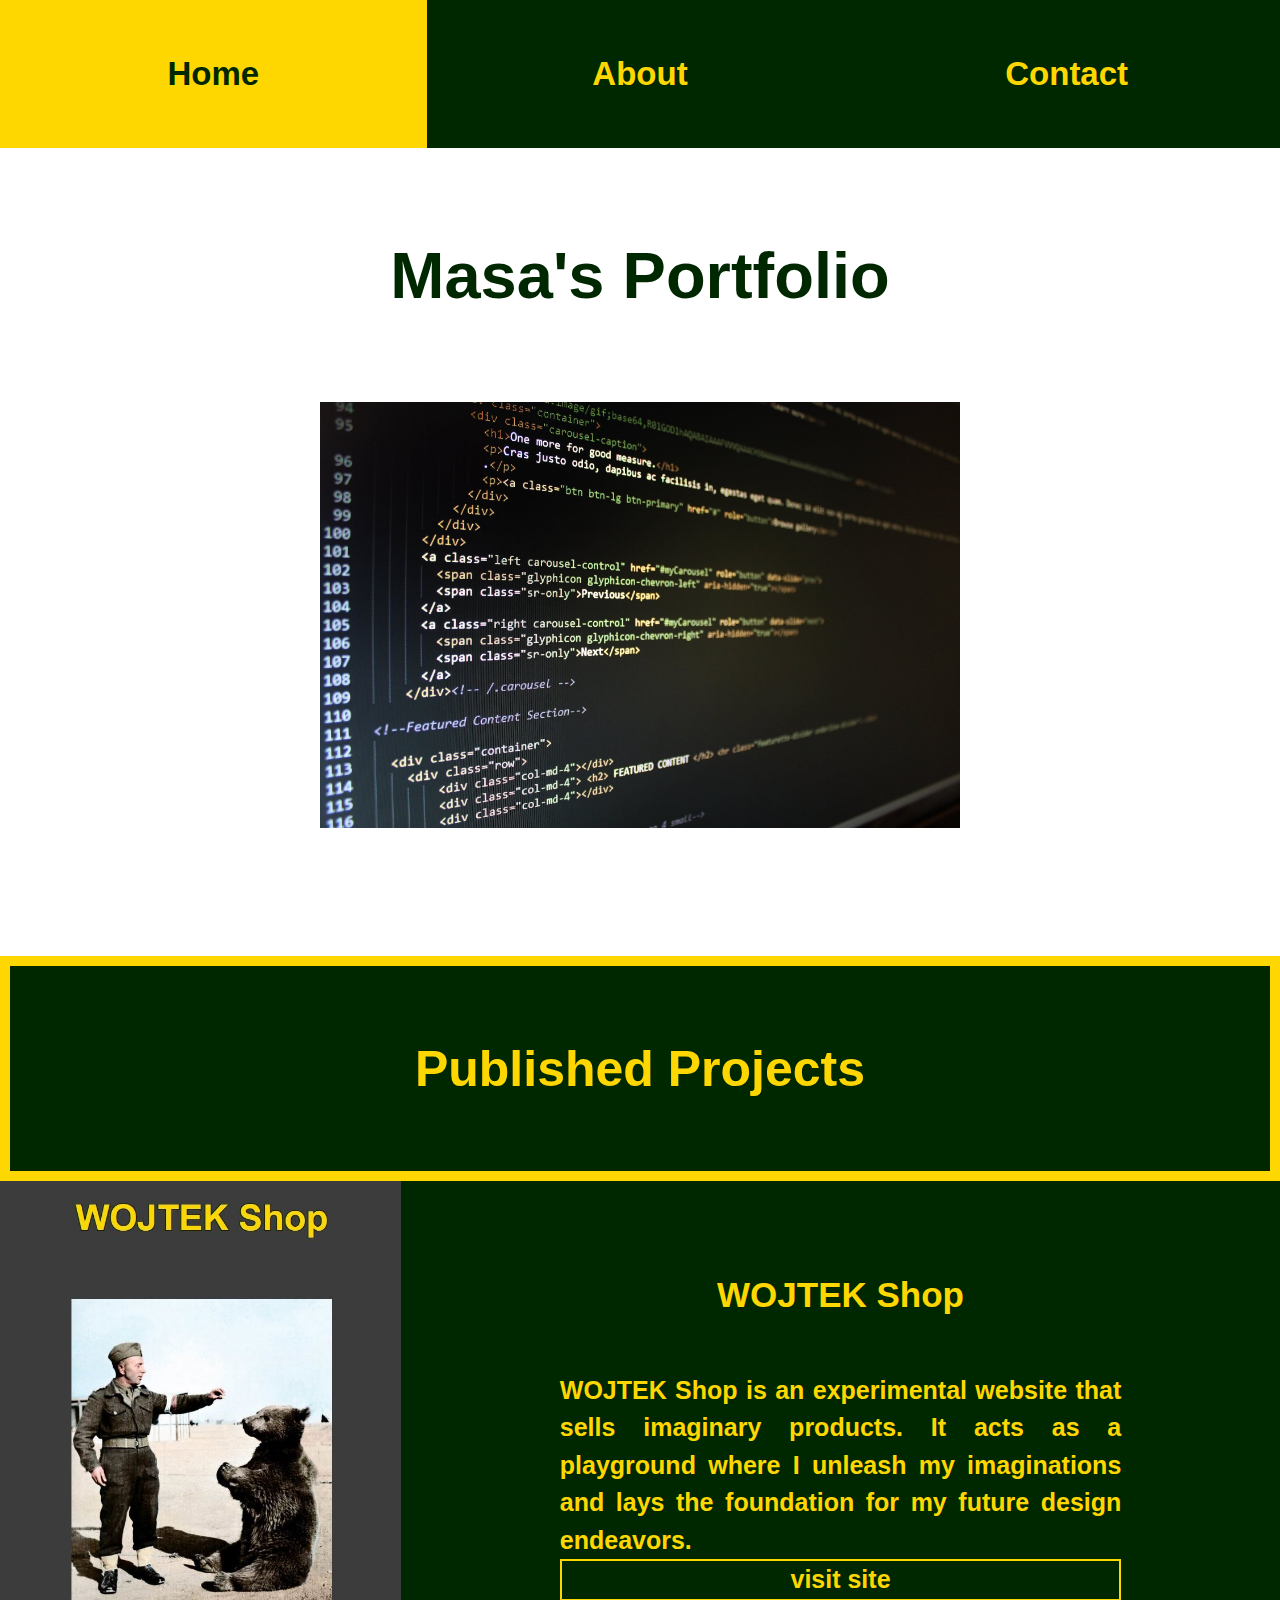
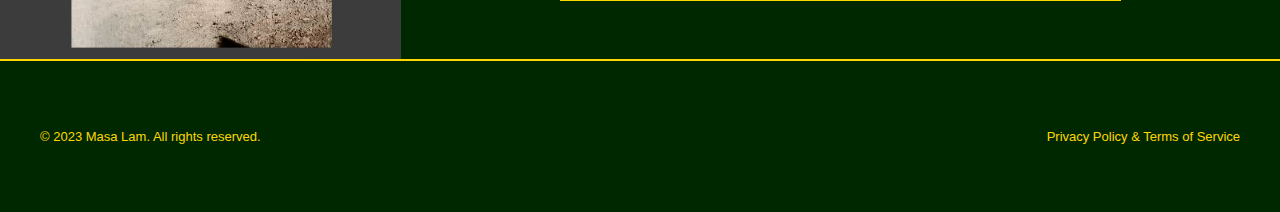
<file: index.html>
<!DOCTYPE html>
<html lang="en">
  <head>
    <meta charset="UTF-8" />
    <meta http-equiv="X-UA-Compatible" content="IE=edge" />
    <meta name="author" content="Herr von Breslau" />
    <title>Home</title>
    <link rel="stylesheet" href="styles.css" />
  </head>
  <body>
    <header>
      <ul class="nav">
        <li><a href="index.html">Home</a></li>
        <li><a href="about.html">About</a></li>
        <li><a href="contact.html">Contact</a></li>
      </ul>
    </header>
    <h1 class="title" style="font-size: 65px">Masa's Portfolio</h1>
    <img
      src="images/htmlcode.jpeg"
      style="display: block; margin-left: auto; margin-right: auto; width: 50%"
      alt="HTML code"
    />
    <div class="flexContainer" style="border: 10px solid gold; margin-top: 10%">
      <div class="wideSection" style="border-bottom: 0">
        <h2 style="font-size: 50px; margin-top: 3%; margin-bottom: 3%">
          Published Projects
        </h2>
      </div>
    </div>
    <div class="flexContainer">
      <div class="narrowSection">
        <img src="images/wojtekshop.jpg" alt="WOJTEK Shop" />
      </div>
      <div class="wideSection">
        <h2>WOJTEK Shop</h2>
        <h3>
          WOJTEK Shop is an experimental website that sells imaginary products.
          It acts as a playground where I unleash my imaginations and lays the
          foundation for my future design endeavors.
          <a href="https://helmuth-von-moltke.github.io/wojtekshop.github.io/"
            >visit site
          </a>
        </h3>
      </div>
    </div>
    <footer style="margin-top: 0">
      <div class="footerContainer">
        <div class="left">
          <p>&copy; 2023 Masa Lam. All rights reserved.</p>
        </div>
        <div class="right">
          <a href="pt.html">Privacy Policy & Terms of Service</a>
        </div>
      </div>
    </footer>
  </body>
</html>
</file>
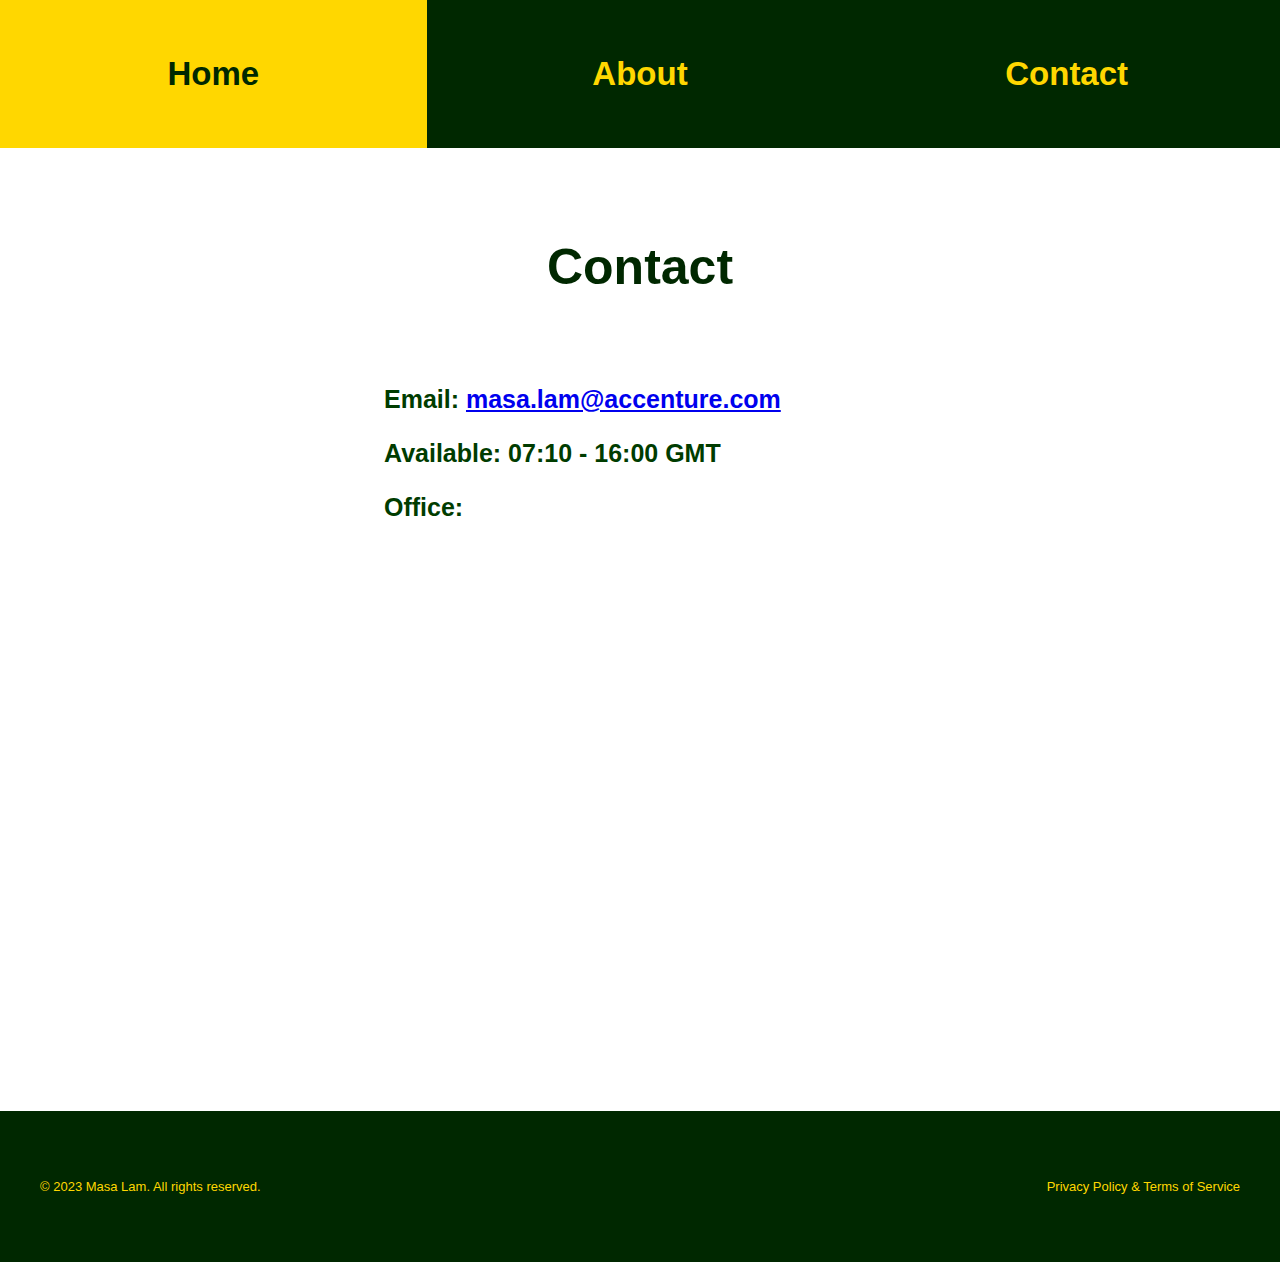
<file: contact.html>
<!DOCTYPE html>
<html lang="en">
  <head>
    <meta charset="UTF-8" />
    <meta http-equiv="X-UA-Compatible" content="IE=edge" />
    <meta name="author" content="Herr von Breslau" />
    <title>Contact</title>
    <link rel="stylesheet" href="styles.css" />
  </head>
  <body>
    <header>
      <ul class="nav">
        <li><a href="index.html">Home</a></li>
        <li><a href="about.html">About</a></li>
        <li><a href="contact.html">Contact</a></li>
      </ul>
    </header>
    <h1 class="title">Contact</h1>
    <div class="justifiedText" style="margin-left: 30%">
      <p>
        Email:
        <a href="mailto:masa.lam@accenture.com">masa.lam@accenture.com</a>
      </p>
      <p>Available: 07:10 - 16:00 GMT</p>
      <p>Office:</p>
    </div>
    <div class="map">
      <iframe
        src="https://www.google.com/maps/embed?pb=!1m18!1m12!1m3!1d2702.206730090746!2d8.53631979678956!3d47.368883499999974!2m3!1f0!2f0!3f0!3m2!1i1024!2i768!4f13.1!3m3!1m2!1s0x479aa0aa820311d1%3A0x4008d94a1ec29d60!2sAccenture!5e0!3m2!1sen!2sch!4v1691589023934!5m2!1sen!2sch"
        width="750"
        height="500"
        style="border: 0"
      ></iframe>
    </div>
    <footer>
      <div class="footerContainer">
        <div class="left">
          <p>&copy; 2023 Masa Lam. All rights reserved.</p>
        </div>
        <div class="right">
          <a href="pt.html">Privacy Policy & Terms of Service</a>
        </div>
      </div>
    </footer>
  </body>
</html>
</file>
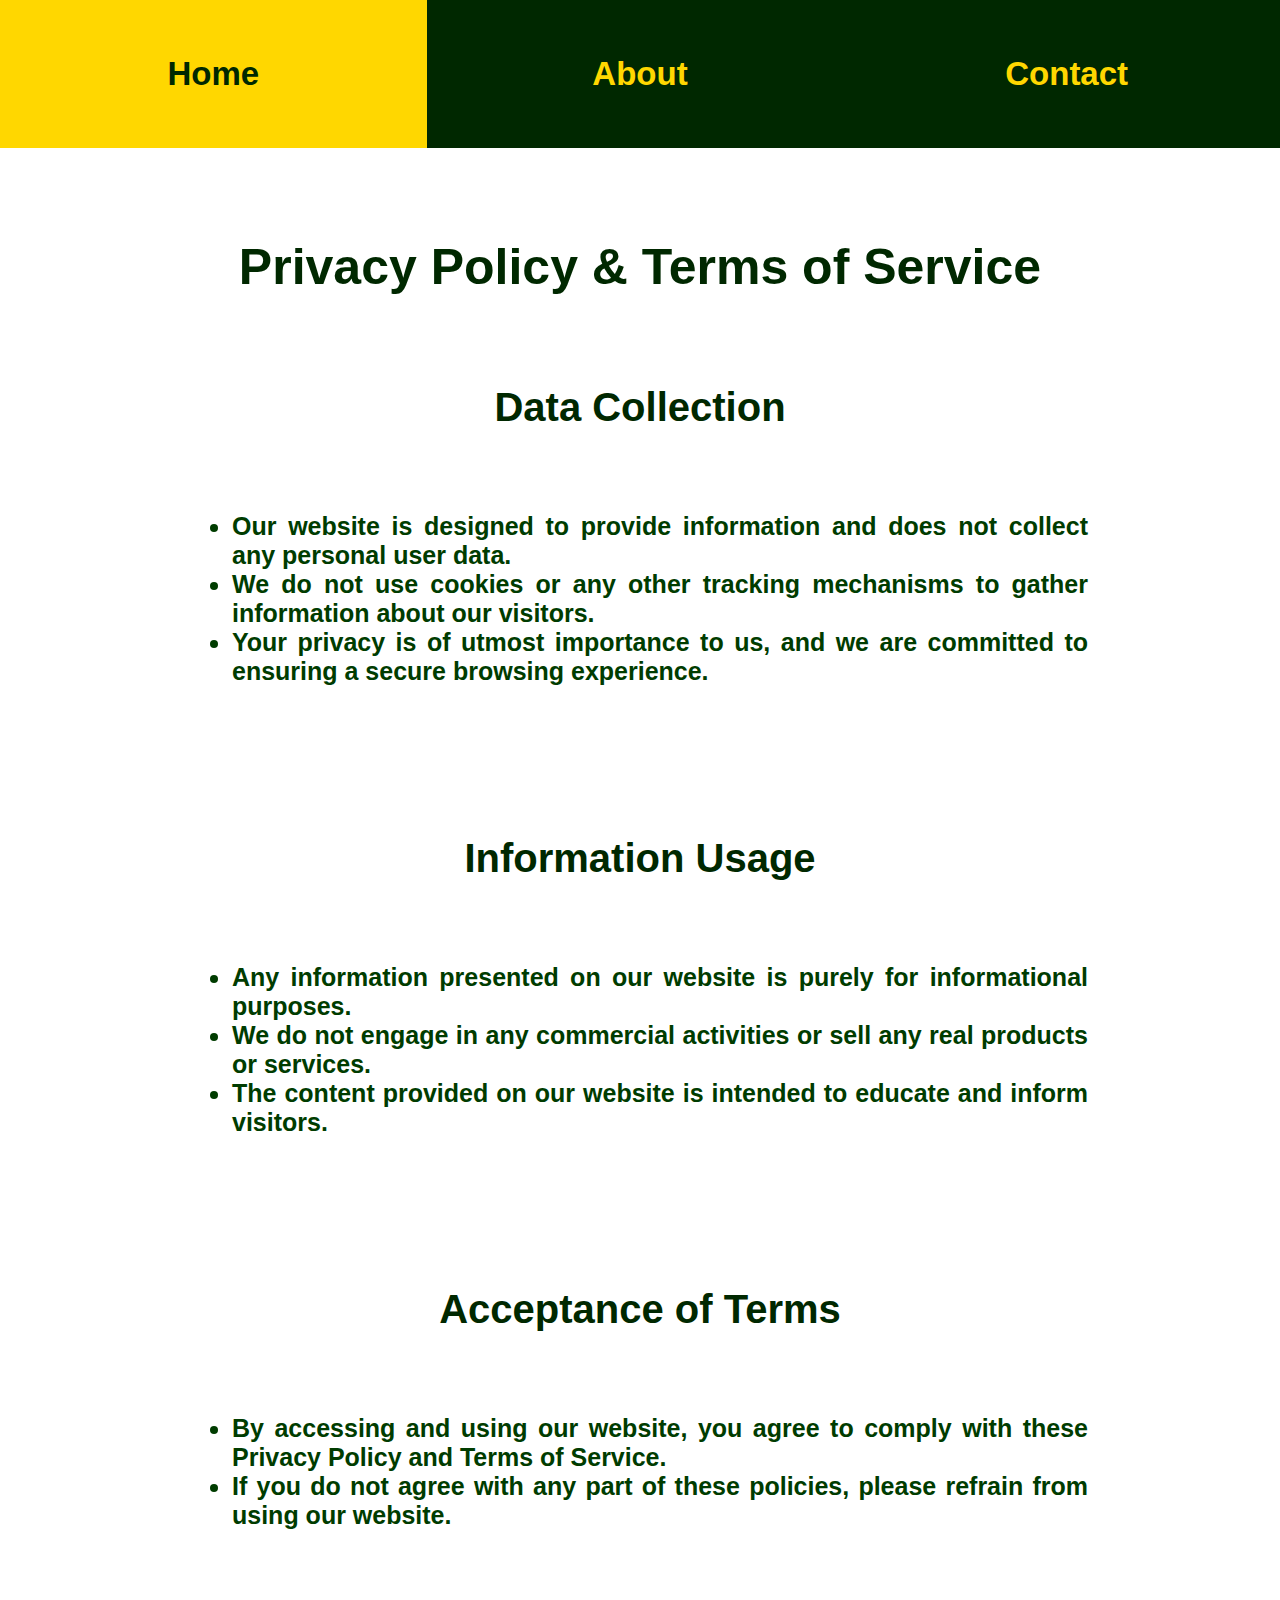
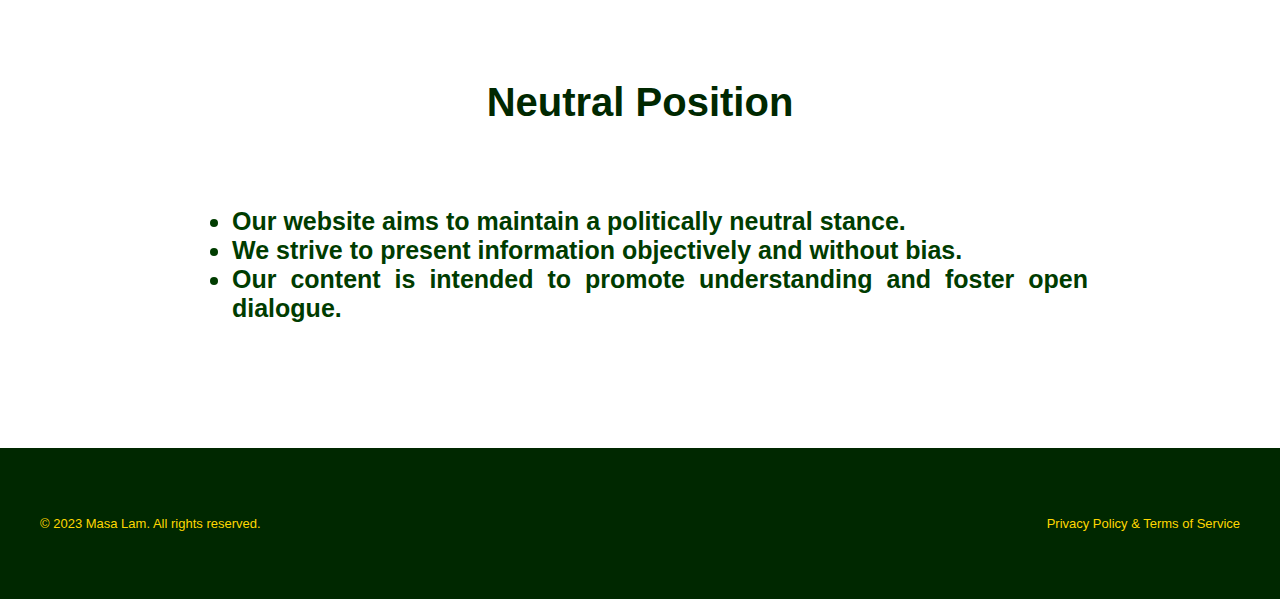
<file: pt.html>
<!DOCTYPE html>
<html lang="en">
  <head>
    <meta charset="UTF-8" />
    <meta http-equiv="X-UA-Compatible" content="IE=edge" />
    <meta name="author" content="Herr von Breslau" />
    <title>Privacy Policy & Terms of Service</title>
    <link rel="stylesheet" href="styles.css" />
  </head>
  <body>
    <header>
      <ul class="nav">
        <li><a href="index.html">Home</a></li>
        <li><a href="about.html">About</a></li>
        <li><a href="contact.html">Contact</a></li>
      </ul>
    </header>
    <h1 class="title">Privacy Policy & Terms of Service</h1>
    <h2 class="smallTitle" style="margin-bottom: 3%;">Data Collection</h2>
    <br />
    <h3 class="justifiedText">
      <ul>
        <li>
          Our website is designed to provide information and does not collect
          any personal user data.
        </li>
        <li>
          We do not use cookies or any other tracking mechanisms to gather
          information about our visitors.
        </li>
        <li>
          Your privacy is of utmost importance to us, and we are committed to
          ensuring a secure browsing experience.
        </li>
      </ul>
    </h3>
    <br /><br />
    <h2 class="smallTitle" style="margin-bottom: 3%;">Information Usage</h2>
    <br />
    <h3 class="justifiedText">
      <ul>
        <li>
          Any information presented on our website is purely for informational
          purposes.
        </li>
        <li>
          We do not engage in any commercial activities or sell any real
          products or services.
        </li>
        <li>
          The content provided on our website is intended to educate and inform
          visitors.
        </li>
      </ul>
    </h3>
    <br /><br />
    <h2 class="smallTitle" style="margin-bottom: 3%;">Acceptance of Terms</h2>
    <br />
    <h3 class="justifiedText">
      <ul>
        <li>
          By accessing and using our website, you agree to comply with these
          Privacy Policy and Terms of Service.
        </li>
        <li>
          If you do not agree with any part of these policies, please refrain
          from using our website.
        </li>
      </ul>
    </h3>
    <br /><br />
    <h2 class="smallTitle" style="margin-bottom: 3%;">Neutral Position</h2>
    <br />
    <h3 class="justifiedText">
      <ul>
        <li>Our website aims to maintain a politically neutral stance.</li>
        <li>We strive to present information objectively and without bias.</li>
        <li>
          Our content is intended to promote understanding and foster open
          dialogue.
        </li>
      </ul>
    </h3>
    <br /><br />
    <footer>
      <div class="footerContainer">
        <div class="left">
          <p>&copy; 2023 Masa Lam. All rights reserved.</p>
        </div>
        <div class="right">
          <a href="pt.html">Privacy Policy & Terms of Service</a>
        </div>
      </div>
    </footer>
  </body>
</html>
</file>
<file: styles.css>
body {
  margin: 0;
  padding: 0;
  background-color: rgb(255, 255, 255);
  font-family: Arial, Helvetica, sans-serif;
}

header {
  background-color: rgb(0, 40, 0);
  color: gold;
  margin-bottom: 5%;
}

.nav {
  margin: 0;
  display: grid;
  grid-template-columns: repeat(auto-fit, minmax(0, 1fr));
  list-style-type: none;
  justify-content: center;
  padding: 0;
}

.nav li a {
  font-size: 33px;
  justify-content: center;
  color: gold;
  display: flex;
  padding-top: 55px;
  padding-bottom: 55px;
  text-decoration: none;
  background-color: rgb(0, 40, 0);
  cursor: pointer;
  transition: background-color 0.5s, color 0.5s;
  font-weight: bold;
}

.nav li a:hover:not(.active) {
  color: rgb(0, 40, 0);
  background-color: gold;
}

footer {
  left: 0;
  bottom: 0;
  width: 100%;
  background-color: rgb(0, 40, 0);
  color: gold;
  margin-top: 5%;
}

.footerContainer {
  display: flex;
  justify-content: space-between;
  align-items: center;
  max-width: 1200px;
  margin: 0 auto;
  list-style-type: none;
  font-size: small;
  padding-top: 55px;
  padding-bottom: 55px;
}

.left {
  text-align: left;
}

.right {
  text-align: right;
}

footer a,
.wideSection a {
  color: gold;
  display: block;
  text-align: center;
  text-decoration: none;
  cursor: pointer;
  background-color: rgb(0, 40, 0);
  transition: background-color 0.5s, color 0.5s;
}

.wideSection a {
  border: 2px solid gold;
}

footer a:hover,
.wideSection a:hover {
  color: rgb(0, 33, 0);
  background-color: gold;
}

.title,
.smallTitle,
.wideSection h2 {
  text-align: center;
  color: rgb(0, 40, 0);
  margin-top: 7%;
  margin-bottom: 7%;
  font-weight: bold;
}

.title {
  font-size: 50px;
}

.smallTitle {
  font-size: 40px;
}

.commonText,
.justifiedText,
.wideSection h3 {
  color: rgb(0, 60, 0);
  font-size: 25px;
  font-weight: bold;
  margin: 20px auto;
  border-radius: 10px;
  width: 70%;
}

.justifiedText {
  text-align: justify;
}

.commonText {
  text-align: center;
}

.flexContainer {
  display: flex;
  justify-content: center;
}

.section {
  flex: 1;
  position: relative;
}

.narrowSection {
  flex: 1;
  border-bottom: 2px solid gold;
}

.wideSection {
  flex: 2;
  background-color: rgb(0, 40, 0);
  padding: 3%;
  border-bottom: 2px solid gold;
}

.wideSection h2 {
  color: gold;
  font-size: 35px;
}

.wideSection h3 {
  color: gold;
  text-align: justify;
  line-height: 1.5;
}

.portrait {
  display: block;
  margin-left: auto;
  margin-right: auto;
  width: 50%;
}

.narrowSection img {
  display: block;
  width: 100%;
  height: 100%;
  object-fit: cover;
}

.flexElement {
  flex: 0 0 calc(25% - 20px);
  display: flex;
  justify-content: center;
  margin: 3%;
}

.flexElement img {
  width: 50%;
  height: 100%;
  object-fit: cover;
}

.map {
  display: flex;
  justify-content: center;
  align-items: center;
}
</file>
